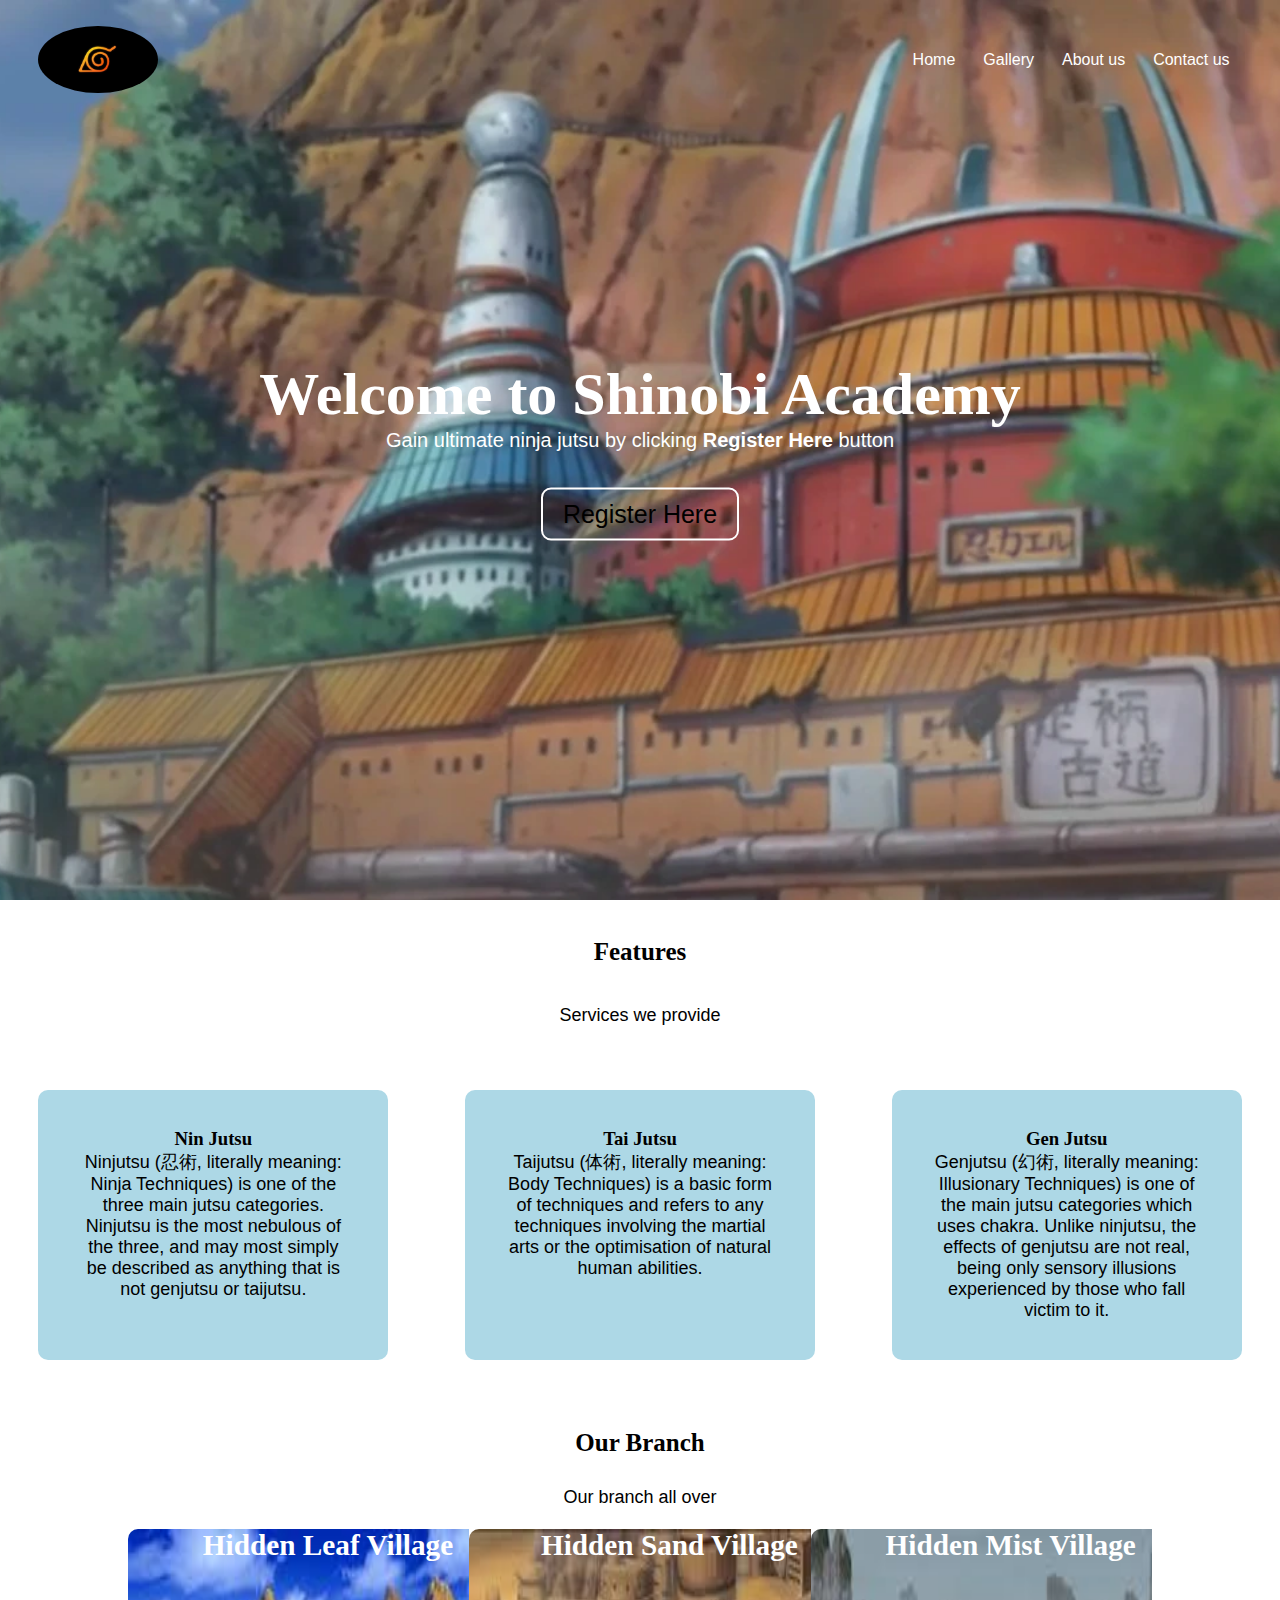
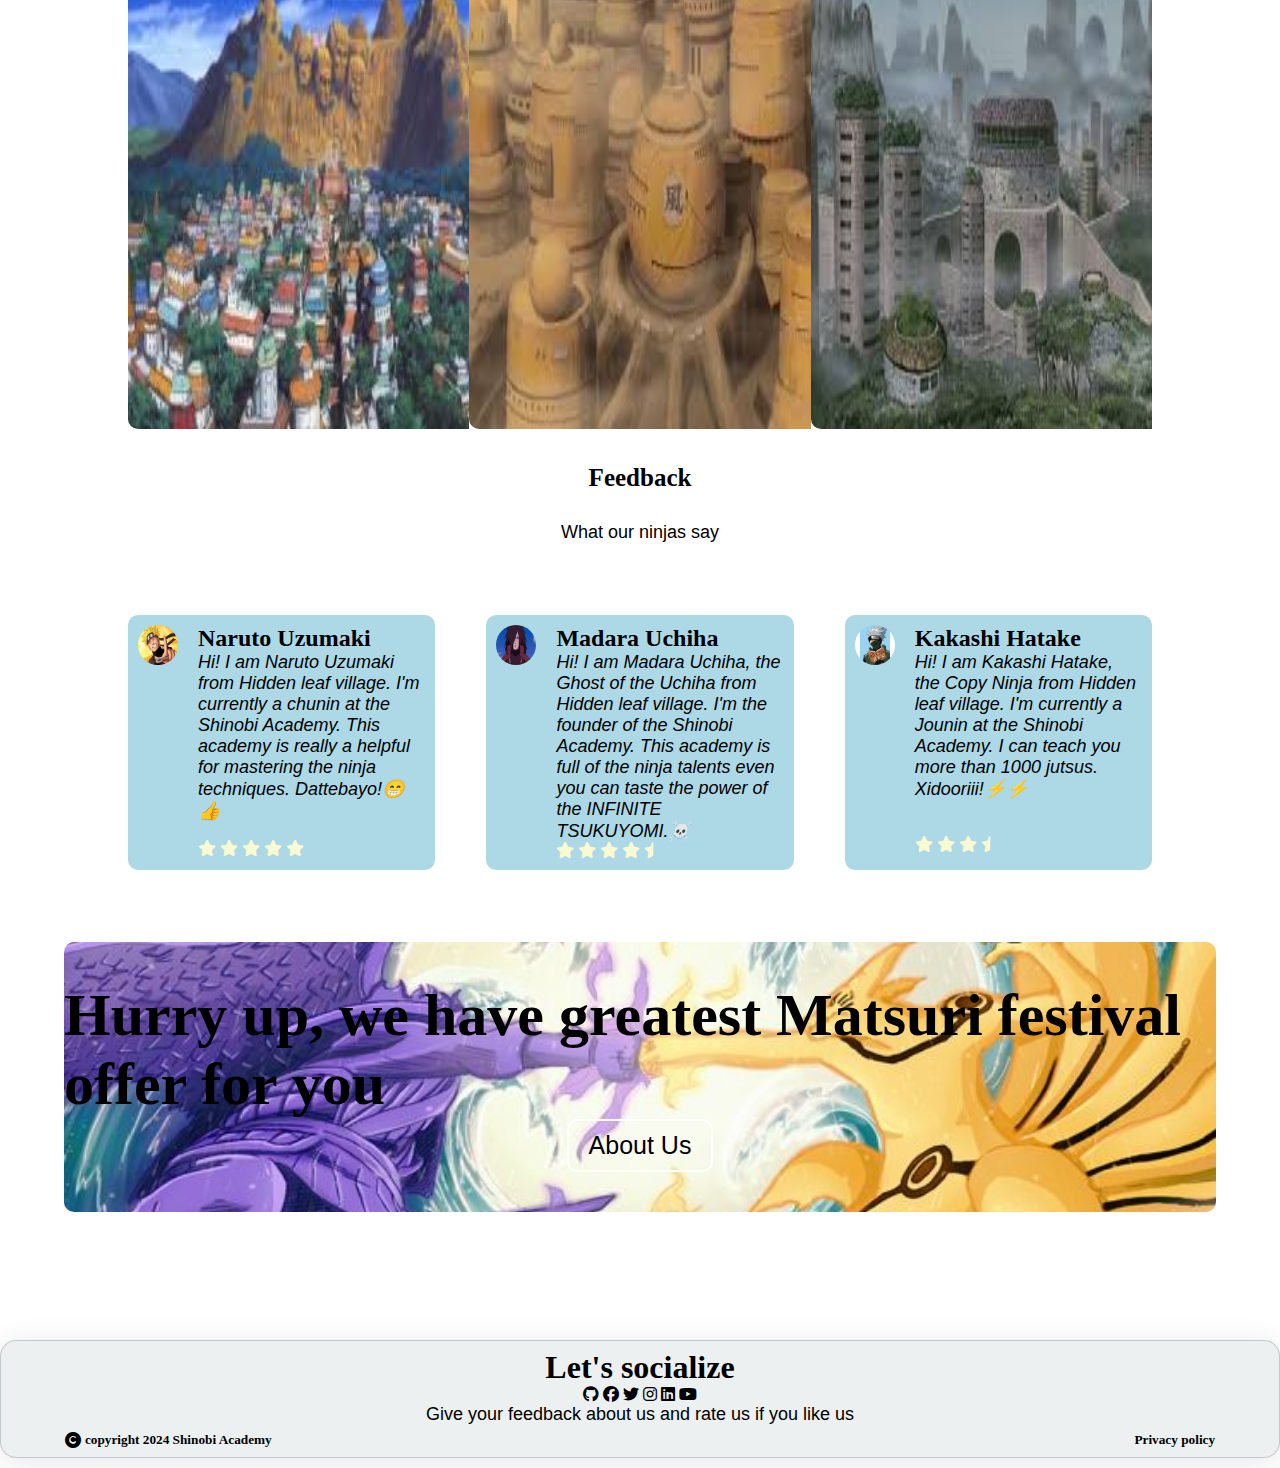
<file: index.html>
<!DOCTYPE html>
<html lang="en">
<head>
    <meta charset="UTF-8">
    <meta name="viewport" content="width=device-width, initial-scale=1.0">
    <title>My Website</title>
    <link rel="stylesheet" href="https://cdnjs.cloudflare.com/ajax/libs/font-awesome/6.5.0/css/all.min.css">
    <link rel="stylesheet" href="style.css">
</head>
<body>
    <!--header start-->
    <section class="header">
        <nav>
            <a href="index.html"><img src="logo.jpg" alt="logo"></a>
            <div class="list" id="navlink">
                <i class="fa fa-times-circle" onclick="hidemenu()"></i>
                <ul>
                    <li><a href="index.html">Home</a></li>
                    <li><a href="gallery.html">Gallery</a></li>
                    <li><a href="about.html">About us</a></li>
                    <li><a href="contact.html">Contact us</a></li>
                </ul>
            </div>
            <i class="fa fa-bars" onclick="showmenu()"></i>
        </nav>
        <div class="textbox">
            <h1>Welcome to Shinobi Academy</h1>
            <p>Gain ultimate ninja jutsu by clicking <b>Register Here</b> button</p><br><br>
            <a href="form.html" class="register" onclick="showform()">Register Here</a>
        </div>

        <div class="formbox" id="formbox">
            <i class="fa fa-times-circle" onclick="hideform()"></i>
            Register Here


        </div>
    </section>
    <!--header close-->

    <!--feature start-->
    <section class="feature">
        <h2 class="feat">Features</h2>
        <p>Services we provide</p>
        <div class="row">
            <div class="col">
                <h3>Nin Jutsu</h3>
                <p>Ninjutsu (忍術, literally meaning: Ninja Techniques) is one of the three main jutsu categories. Ninjutsu is the most nebulous of the three, and may most simply be described as anything that is not genjutsu or taijutsu.</p>
            </div>
            <div class="col">
                <h3>Tai Jutsu</h3>
                <p>Taijutsu (体術, literally meaning: Body Techniques) is a basic form of techniques and refers to any techniques involving the martial arts or the optimisation of natural human abilities.</p>
            </div>
            <div class="col">
                <h3>Gen Jutsu</h3>
                <p>Genjutsu (幻術, literally meaning: Illusionary Techniques) is one of the main jutsu categories which uses chakra. Unlike ninjutsu, the effects of genjutsu are not real, being only sensory illusions experienced by those who fall victim to it.</p>
            </div>
        </div>
    </section>
    <!--feature close-->

    <!--branch section start-->
    <section class="branch">
        <h2 class="feat"> Our Branch</h2>
        <p>Our branch all over</p>
        <div class="row">
            <div class="branchcol">
              <img src="leaf.jpeg" alt="leaf">
             <div class="village">
                  <h3>Hidden Leaf Village</h3>
              </div>
            </div>
           <div class="branchcol">
               <img src="sand.jpeg" alt="sand">
              <div class="village">
                  <h3>Hidden Sand Village</h3>
              </div>
            </div>
            <div class="branchcol">
                <img src="mist.jpeg" alt="mist">
              <div class="village">
                   <h3>Hidden Mist Village</h3>
               </div>
            </div>
        </div>
    </section>
    <!--branch close-->

    <!--feedback section start-->
    <section class="feedback">
        <h2 class="feat">Feedback</h2>
        <p>What our ninjas say</p>
       
        <div class="row">
          <div class="feed-col">
            <a href="https://twitter.com/?lang=en"><img src="naruto.jpeg" alt="naruto"></a>
              <div class="feedname">
                <a href="https://twitter.com/?lang=en"><h2>Naruto Uzumaki</h2></a>
              <p>Hi! I am Naruto Uzumaki from Hidden leaf village. I'm currently a chunin at the Shinobi Academy.
              This academy is really a helpful for mastering the ninja techniques. Dattebayo!😁👍</p>
              </p>
              <br>
              <div class="star">
              <i class="fa fa-star"></i>
              <i class="fa fa-star"></i>
              <i class="fa fa-star"></i>
              <i class="fa fa-star"></i>
              <i class="fa fa-star"></i>
              </div>
              </div>
           </div>

           <div class="feed-col">
            <a href="https://twitter.com/?lang=en"> <img src="madara.jpeg" alt="madara"></a>
            <div class="feedname">
             <a href="https://twitter.com/?lang=en"><h2>Madara Uchiha</h2></a>
            <p>Hi! I am Madara Uchiha, the Ghost of the Uchiha from Hidden leaf village. I'm the founder of the Shinobi Academy.
            This academy is full of the ninja talents even you can taste the power of the INFINITE TSUKUYOMI.☠️</p>
            </p>
            <div class="star">
            <i class="fa fa-star"></i>
            <i class="fa fa-star"></i>
            <i class="fa fa-star"></i>
            <i class="fa fa-star"></i>
            <i class="fa fa-star-half"></i>
            </div>
            </div>
            </div>

            <div class="feed-col">
            <a href="https://twitter.com/?lang=en"><img src="kakashi.jpeg" alt="kakashi"></a>
            <div class="feedname">
            <a href="https://twitter.com/?lang=en"><h2>Kakashi Hatake</h2></a>
            <p>Hi! I am Kakashi Hatake, the Copy Ninja from Hidden leaf village. I'm currently a Jounin at the Shinobi Academy.
            I can teach you more than 1000 jutsus. Xidooriii!⚡⚡</p>
            </p>
            <br><br>
            <div class="star">
            <i class="fa fa-star"></i>
            <i class="fa fa-star"></i>
            <i class="fa fa-star"></i>
            <i class="fa fa-star-half"></i>
            </div>
            </div>
            </div>
       </div>
    </section>
    <!--feedback section end-->

    <!--About us section start--> 
    <section class="about">
        <h1>Hurry up, we have greatest Matsuri festival offer for you</h1>
        <a href="form.html" class="register">About Us</a>
    </section>
    <!--About us section end-->

 <!--footer section start-->   
 <section class="footer">
    <h1>Let's socialize</h1>
    <i class="fa-brands fa-github"></i>
    <i class="fa-brands fa-facebook"></i>
    <i class="fa-brands fa-twitter"></i>
    <i class="fa-brands fa-instagram"></i>
    <i class="fa-brands fa-linkedin"></i>
    <i class="fa-brands fa-youtube"></i>
    <p>Give your feedback about us and rate us if you like us </p>
    <div class="last">
        <i class="fa fa-copyright"></i>&nbsp;<h5>copyright 2024 Shinobi Academy</h5>
        <div class="privacy">
            <h5>Privacy policy</h5>
        </div>
    </div>
 </section>
 <!--footer section close--> 
</body>
    <script>
        var navlink= document.getElementById("navlink");
        function hidemenu(){
            navlink.style.right ="-200px";
        }
        function showmenu(){
            navlink.style.right ="0px";
        }

        var formbox= document.getElementById("formbox");
        function showform(){
            formbox.style.display ="block";
        }
        function hideform(){
            formbox.style.display ="none";
        }
    </script>
</body>
</html>
</file>
<file: style.css>
*{
    margin: 0px;
    padding: 0px;
}

.header{
    width: 100%;
    min-height: 100vh;
    background-image: url("academy.webp");
    background-position: center;
    background-size: cover;
    position: relative;
}

.formbox{
    width: 70%;
    min-height: 70vh;
    background-color: white;
    margin-left: 15%;
    top: 15vh;
    position: fixed;
    z-index: 2;
    border-radius: 10px;
    display: none;
}

.formbox i{
    padding: 10px;
    font-size: 20px;
    cursor: pointer;
}
nav{
    display: flex;
    justify-content: space-between;
    align-items: center;
    padding: 2% 3%
}
nav img{
    width: 120px;
    border-radius: 50%;
}
.list{
    flex: 1;
    text-align: right;
}
.list ul li{
    list-style: none;
    display: inline-block;
    position: relative;
    padding: 8px 12px;
}
.list ul li a{
    color: white;
    text-decoration: none;
    font-size: 16px;
    font-family: sans-serif;
}
.list ul li::after{
    content: "";
    width: 0;
    height: 3px;
    background:red;
    display: block;
    margin: auto;
    transition: 0.2s;
}

.list ul li:hover::after{
     width: 100%;
}

.textbox{
    width: 80%;
    position: absolute;
    top: 50%;
    left: 50%;
    transform: translate(-50%,-50%);
    text-align: center;
    color: white;

}
.textbox h1{
    font-size: 60px;
}
.textbox p{
    font-size: 20px;
}

.register{
    display: inline-block;
    text-decoration: none;
    color: black;
    border: 2px solid white;
    padding: 10px 20px;
    font-size: 25px;
    background: transparent;
    position: relative;
    cursor: pointer;
    border-radius: 10px;
    font-family: sans-serif;
}

.register:hover{
    border: 2px solid red;
    transition: 0.5s;
    background-color: red;
}

nav .fa{
    display: none;
}

@media(max-width:800px){
    .textbox h1{
        font-size: 27px;
    }

    .textbox p{
        font-size: 13px;
    }
    .list ul li{
        display: block;
    }

    .list ul{
        margin: 20%;
    }

    .list{
        background-color: black;
        position: fixed;
        top: 0;
        right: -200px;
        height: 100vh;
        width: 200px;
        text-align: left;
        z-index: 2;
        transition: 0.5s;
    }

    nav .fa{
        display: block;
        font-size: 25px;
        cursor: pointer;
        margin: 10px;
        color: white;
    }

    nav img{
        width: 80px;
    }

    .register{
        font-size: 18px;
        
    }
}

/*feature section start */
.feat{
    text-align: center;
    margin: 3%;
    font-size: 25px;
}

p{
    text-align: center;
    font-size: 18px;
    font-family: sans-serif;
}

.row{
    display: flex;
    justify-content: space-between;
    margin-top: 2%;
}

.col{
    text-align: center;
    margin: 3%;
    flex-basis: 32%;
    background-color: lightblue;
    padding: 3%;
    border-radius: 10px;
}

.col:hover{
    background-color: grey;
    color: white;
    box-shadow: 10px 10px 5px black;
    cursor: pointer;
    transform: scale(1.1);
}

@media(max-width:700px){
    .row{
        flex-direction: column;
    }
}

/*feature close*/

/*branch section start*/
.branchcol img{
     height: 500px;
     width: 400px;
     border-radius: 10px;
}
.branch{
    width: 80%;
    margin: auto;
}
.branchcol{
    text-align: center;
    margin-bottom: 10%;
    margin-top: 5%;
    position: relative;
    overflow: hidden;
    margin: auto;
}

.village{
    position: absolute;
    top: 0;
    left: 0;
    height: 500px;
    width: 400px;
    color: white;
    font-size: 25px;
}

.village:hover h3{
    background-color: black;
    position: absolute;
    top: 0;
    left: 0;
    height: 500px;
    width: 400px;
    color: white;
    font-size: 25px;
    transition: 1s;
    border-radius: 10px;
    transform: translateY(90%);
}
/*feedback section*/
.feed-col{
    display: flex;
    background: lightblue;
    flex-basis: 30%;
    border-radius: 10px;
    margin-bottom: 7%;
    margin-top: 5%;
}

.feedback{
    width: 80%;
    margin: auto;
}
.feed-col img{
    height: 40px;
    width: 40px;
    border-radius: 50%;
    padding: 10px;
}

.feedname{
    padding: 10px;
}

.feedname p{
    font-style: italic;
    text-align: left;
}

.feedname a{
    color: black;
    text-decoration: none;
}
.feedname h2:hover{
    color: red;
}
 
.feed-col p:hover{
    background-color: grey;
    color: white;
    box-shadow: 10px 10px 5px black;
    cursor: pointer;background-color: grey;
    color: white;
    box-shadow: 10px 10px 5px black;
    cursor: pointer;
    transform: scale(1.1);
    transform: scale(1.1);
}
.feed-col img:hover{
    background-color: white;
    box-shadow: 10px 10px 5px black;
    cursor: pointer;
    transform: scale(1.1);
}

/*about us section*/
.about{
    background-image: url("cover.jpg");
    min-height: 30vh;
    width: 90%;
    margin: auto;
    margin-bottom: 10%;
    background-position: center;
    background-size: cover;
    border-radius: 10px;
    color: black;
    display: flex;
    align-items: center;
    justify-content: center;
    flex-direction: column;
}

.about{
    font-size: 30px;
}
@media(max-width:700px){
   .about{
    font-size: 10px;
   } 
}
/*footer section start*/
.footer{
    text-align: center;
    margin-bottom: 10px;
/* From https://css.glass */
    background: rgba(207, 217, 217, 0.4);
    border-radius: 16px;
    box-shadow: 0 4px 30px rgba(0, 0, 0, 0.1);
    border: 1px solid rgba(93, 116, 116, 0.3);
    padding-top: 8px;
}
.last{
    display: flex;
    width: 90%; 
    margin: auto;
    padding: 7px;
}
.privacy{
    display: inline-block;
    flex: 1;
    text-align: right;
}

.star{
    color: lightgoldenrodyellow;
}
</file>
